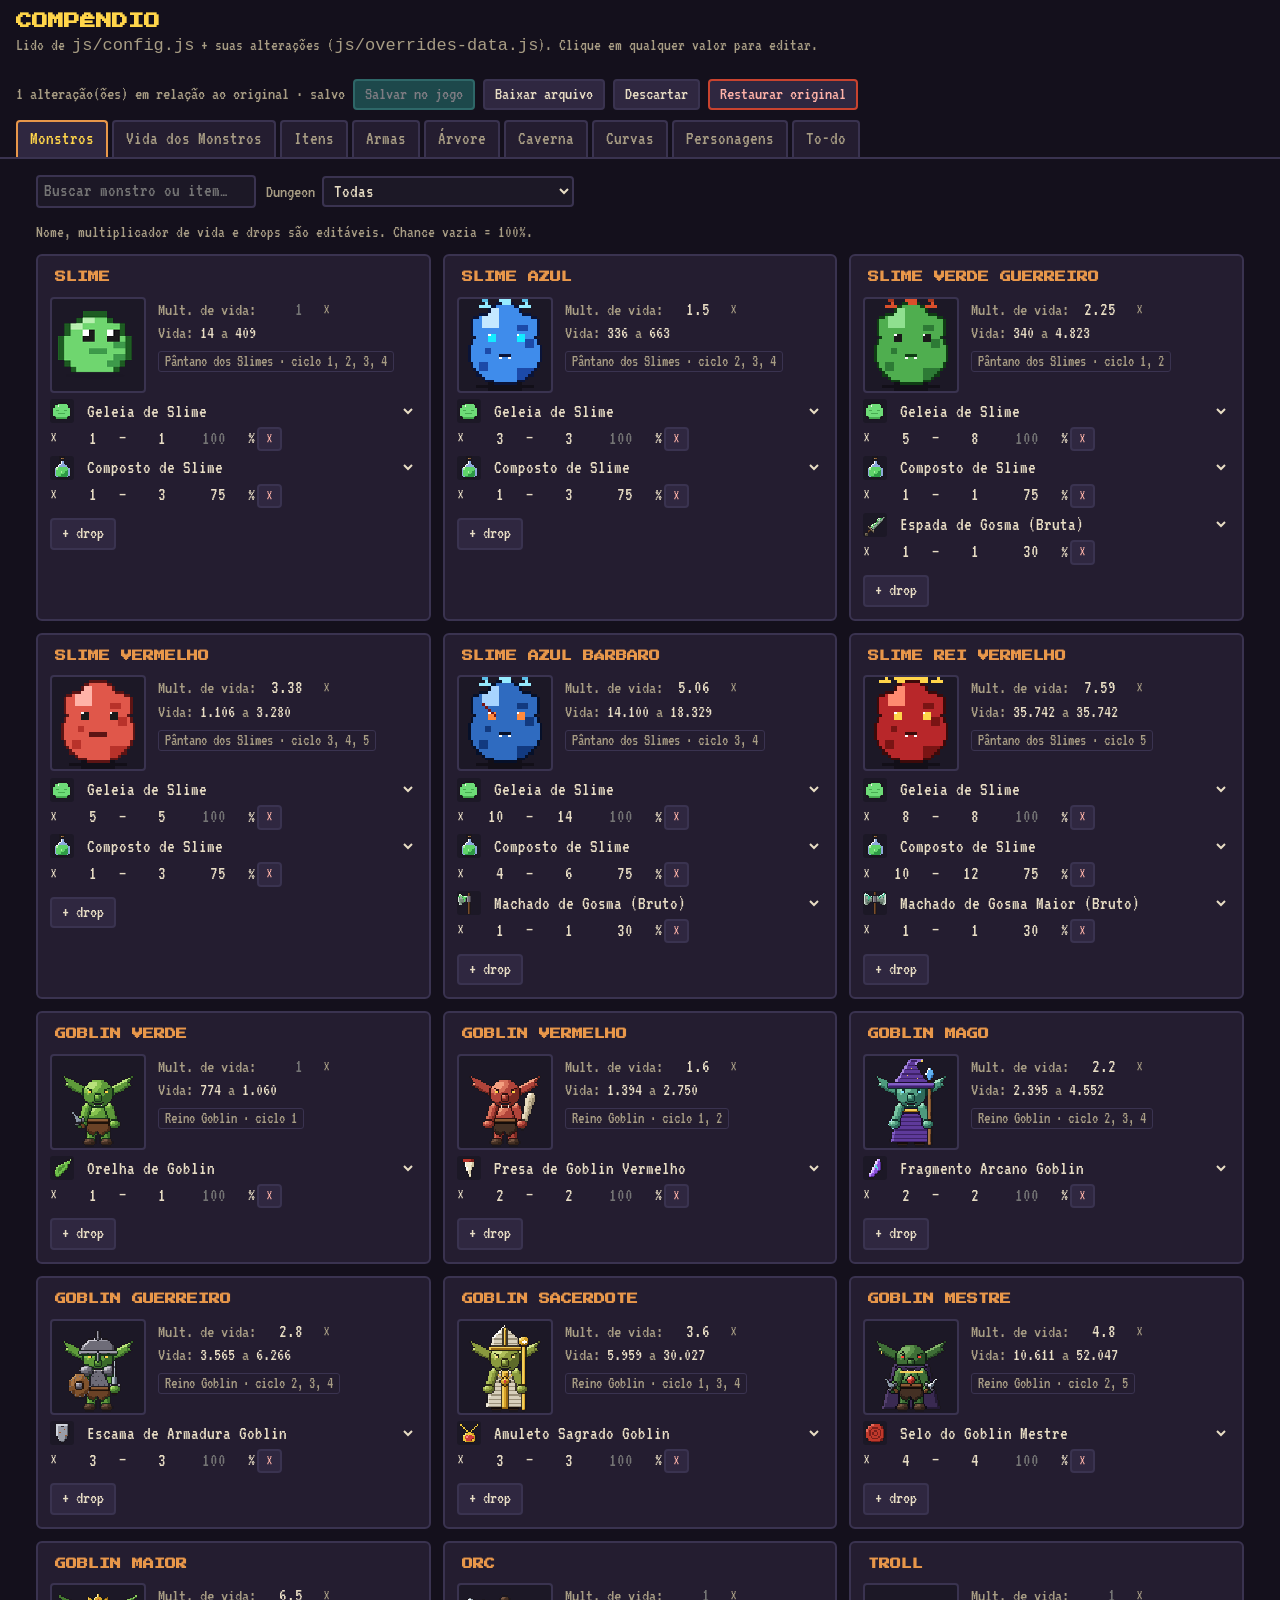
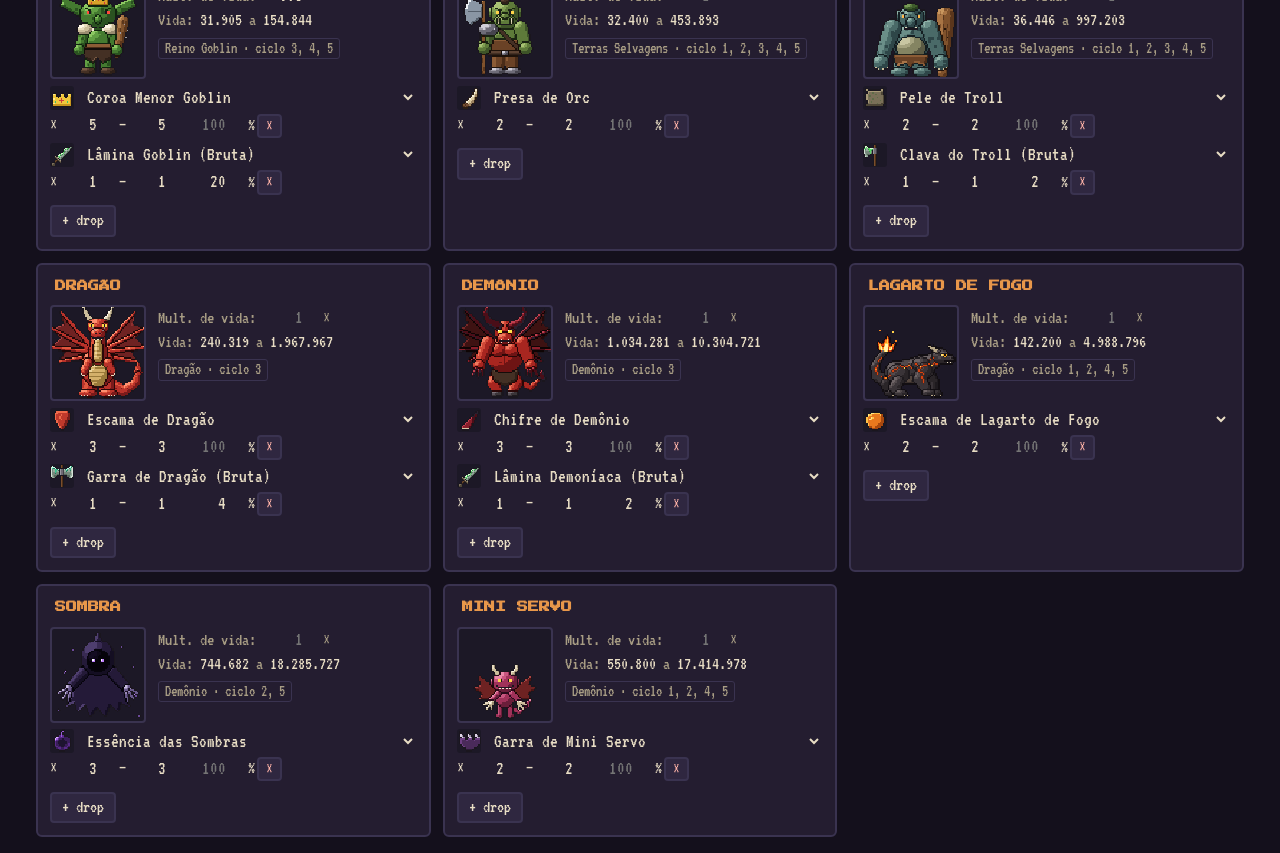
<file: tools/compendio.html>
<!DOCTYPE html>
<html lang="pt-BR">
<head>
<meta charset="UTF-8">
<meta name="viewport" content="width=device-width, initial-scale=1">
<!-- Tudo (assets e js/*) é resolvido a partir da raiz do jogo -->
<base href="../">
<title>Compêndio ClickerSword</title>
<link rel="preconnect" href="https://fonts.googleapis.com">
<link href="https://fonts.googleapis.com/css2?family=Press+Start+2P&family=VT323&display=swap" rel="stylesheet">
<style>
  :root{
    --bg-deep:#14101c; --bg-panel:#241d30; --bg-panel-2:#2f2740;
    --stone:#3a3350; --stone-dark:#1c1826;
    --ember:#e8974a; --blood:#c9432f; --arcane:#4fd1c5;
    --parchment:#e8ddc4; --parchment-dim:#a89d84; --gold-glow:#ffd54a;
  }
  *{box-sizing:border-box;}
  body{margin:0; background:var(--bg-deep); color:var(--parchment); font-family:'VT323', monospace; font-size:20px; line-height:1.2;}
  header{position:sticky; top:0; z-index:5; background:var(--bg-deep); border-bottom:2px solid var(--stone); padding:12px 16px 0;}
  .head-row{display:flex; justify-content:space-between; align-items:flex-start; gap:12px; flex-wrap:wrap;}
  h1{font-family:'Press Start 2P', monospace; font-size:16px; color:var(--gold-glow); margin:0 0 4px;}
  .sub{color:var(--parchment-dim); font-size:17px; margin-bottom:10px;}
  .savebar{display:flex; gap:8px; align-items:center; flex-wrap:wrap; margin-bottom:10px;}
  .savebar .status{font-size:18px; color:var(--parchment-dim);}
  .savebar .status.dirty{color:var(--ember);}
  button{font:inherit; font-size:18px; cursor:pointer; color:var(--parchment); background:var(--bg-panel-2); border:2px solid var(--stone); border-radius:4px; padding:3px 10px;}
  button:hover{border-color:var(--ember);}
  button.primary{background:#2a8d84; border-color:var(--arcane); color:#fff;}
  button.primary:disabled{opacity:.45; cursor:default;}
  button.danger{border-color:var(--blood); color:#ffb3a8;}
  button.x{padding:0 7px; font-size:17px; color:#ffb3a8;}
  nav{display:flex; gap:4px; flex-wrap:wrap;}
  nav button{font-size:19px; color:var(--parchment-dim); background:var(--bg-panel); border-bottom:none; padding:6px 12px; border-radius:4px 4px 0 0;}
  nav button.active{color:var(--gold-glow); background:var(--bg-panel-2); border-color:var(--ember);}
  main{padding:16px; max-width:1240px; margin:0 auto;}
  section{display:none;} section.active{display:block;}
  .toolbar{display:flex; gap:10px; flex-wrap:wrap; align-items:center; margin-bottom:14px;}
  .toolbar label{color:var(--parchment-dim); font-size:18px;}
  input, select{font:inherit; font-size:19px; color:var(--parchment); background:var(--stone-dark); border:2px solid var(--stone); border-radius:4px; padding:3px 6px;}
  input[type=search]{min-width:220px;}
  /* campos editáveis: parecem texto até passar o mouse/focar */
  .ed{background:transparent; border:1px dashed transparent; padding:1px 4px; border-radius:3px; min-width:0;}
  .ed:hover{border-color:var(--stone);}
  .ed:focus{outline:none; border:1px solid var(--arcane); background:var(--stone-dark);}
  .ed.changed{color:var(--gold-glow); border-bottom:1px solid var(--ember);}
  .ed.bad{border:1px solid var(--blood);}
  input.ed[type=number]{width:80px; text-align:right;}
  input.ed.w-name{width:100%;}
  input.ed.w-sm{width:60px;}
  select.ed{padding:1px 2px;}
  select.ed option{background:var(--stone-dark);}
  .grid{display:grid; grid-template-columns:repeat(auto-fill, minmax(280px, 1fr)); gap:12px;}
  .card{background:var(--bg-panel); border:2px solid var(--stone); border-radius:6px; padding:12px;}
  .card.custom{border-color:#2a8d84;}
  .card h3{font-family:'Press Start 2P', monospace; font-size:11px; line-height:1.5; margin:0 0 8px; color:var(--ember); display:flex; align-items:center; gap:4px;}
  .card h3 input.ed{font-family:'Press Start 2P', monospace; font-size:11px; color:var(--ember);}
  .row{display:flex; gap:12px; align-items:flex-start;}
  .sprite{flex:none; width:96px; height:96px; background-repeat:no-repeat; background-size:300% 100%; background-position:0 0; image-rendering:pixelated; background-color:var(--stone-dark); border:2px solid var(--stone); border-radius:4px;}
  .npc-sprite{flex:none; width:64px; height:96px; background-repeat:no-repeat; background-size:300% 300%; background-position:0 0; image-rendering:pixelated; background-color:var(--stone-dark); border:2px solid var(--stone); border-radius:4px;}
  .portrait{flex:none; width:96px; height:136px; object-fit:cover; object-position:top; border:2px solid var(--stone); border-radius:4px; background:var(--stone-dark);}
  .meta{font-size:18px; color:var(--parchment-dim);}
  .meta b{color:var(--parchment); font-weight:normal;}
  .kv{display:grid; grid-template-columns:max-content minmax(0, 1fr); gap:2px 8px; align-items:center; font-size:18px; color:var(--parchment-dim);}
  .kv > span{min-width:0;}
  .kv-icon{display:flex; align-items:center; gap:8px; font-size:18px; color:var(--parchment-dim); margin-bottom:4px;}
  .kv input.ed[type=text]{width:100%;}
  .kv select.ed{width:100%; max-width:100%;}
  .icon{display:inline-block; flex:none; width:24px; height:24px; vertical-align:middle; margin-right:6px; image-rendering:pixelated; background:var(--stone-dark); border-radius:3px;}
  .icon.missing{outline:2px dashed var(--blood); outline-offset:-2px;}
  .tag{display:inline-block; font-size:16px; padding:0 6px; border-radius:3px; border:1px solid var(--stone); color:var(--parchment-dim); margin:2px 4px 2px 0;}
  .tag.boss{color:#fff; background:var(--blood); border-color:var(--blood);}
  .tag.strong{color:var(--bg-deep); background:var(--ember); border-color:var(--ember);}
  .tag.warn{color:var(--blood); border-color:var(--blood);}
  .tag.new{color:var(--arcane); border-color:var(--arcane);}
  ul.drops{list-style:none; margin:6px 0 0; padding:0; font-size:18px;}
  ul.drops li{margin:3px 0; display:flex; align-items:center; gap:2px 6px; flex-wrap:wrap;}
  ul.drops .d-item{display:flex; align-items:center; flex:1 1 150px; min-width:0;}
  ul.drops .d-item select.ed{flex:1; min-width:0;}
  ul.drops .d-qty{display:flex; align-items:center; gap:2px; flex:none; white-space:nowrap;}
  ul.drops .d-qty input.ed{flex:none; width:58px;}
  td input.ed.w-name{min-width:220px;}
  #monGrid{grid-template-columns:repeat(auto-fill, minmax(320px, 1fr));}
  .table-wrap{overflow-x:auto; border:2px solid var(--stone); border-radius:6px;}
  table{border-collapse:collapse; width:100%; font-size:19px;}
  th, td{padding:5px 8px; text-align:left; border-bottom:1px solid var(--stone); white-space:nowrap;}
  th{position:sticky; top:0; background:var(--bg-panel-2); color:var(--gold-glow); cursor:pointer; user-select:none; font-weight:normal;}
  th[data-num], td.num{text-align:right;}
  td.wrap{white-space:normal; min-width:150px;}
  tbody tr:nth-child(even){background:rgba(255,255,255,0.025);}
  tbody tr:hover{background:rgba(79,209,197,0.08);}
  tr.cycle-start td{border-top:2px solid var(--ember);}
  .mini-sprite{display:inline-block; width:28px; height:28px; vertical-align:middle; margin-right:6px; background-repeat:no-repeat; background-size:300% 100%; image-rendering:pixelated;}
  .count{color:var(--parchment-dim); font-size:18px; margin:8px 0;}
  .stats{display:flex; gap:10px; flex-wrap:wrap; margin-bottom:14px;}
  .stat{background:var(--bg-panel); border:2px solid var(--stone); border-radius:6px; padding:8px 12px; min-width:150px;}
  .stat .v{font-size:26px; color:var(--gold-glow);}
  .stat .v input.ed{font-size:26px; color:var(--gold-glow); width:110px; text-align:left;}
  .stat .l{font-size:16px; color:var(--parchment-dim);}
  .quote{font-style:italic; color:var(--parchment-dim); font-size:18px; margin:2px 0;}
  ul.lines-edit{list-style:none; margin:6px 0 0; padding:0;}
  ul.lines-edit .line-row{display:flex; align-items:center; gap:4px; margin:2px 0;}
  ul.lines-edit input.ed{flex:1; min-width:0; font-style:italic; font-size:17px;}
  h2{font-family:'Press Start 2P', monospace; font-size:12px; color:var(--arcane); margin:22px 0 10px;}
  .create{display:flex; gap:8px; flex-wrap:wrap; align-items:center; background:var(--bg-panel); border:2px dashed var(--stone); border-radius:6px; padding:8px 10px; margin-bottom:12px;}
  .create b{color:var(--arcane); font-weight:normal;}
  .hint{font-size:17px; color:var(--parchment-dim); margin:0 0 12px;}
  /* aba Curvas (tools/compendio-curves.js) */
  .curve-section{background:var(--bg-panel); border:2px solid var(--stone); border-radius:6px; padding:12px 14px; margin-bottom:16px;}
  .curve-section h2{margin:0 0 8px;}
  .curve-chart{position:relative;}
  .curve-chart svg{width:100%; height:auto; display:block; font-family:'VT323', monospace;}
  .c-grid{stroke:#3a3350; stroke-width:1;}
  .c-divider{stroke:#4a4264; stroke-width:1; stroke-dasharray:3 4;}
  .c-group{stroke:#6a6484; stroke-width:1;}
  .c-ref{stroke:#a89d84; stroke-width:1; stroke-dasharray:6 4;}
  .c-cross{stroke:#e8ddc4; stroke-width:1; opacity:0.5;}
  .c-tick{fill:#a89d84; font-size:15px;}
  .c-group-label{fill:#e8ddc4;}
  .c-axis-title{fill:#a89d84; font-size:14px;}
  .c-direct{fill:#e8ddc4; font-size:16px;}
  .curve-legend{display:flex; flex-wrap:wrap; gap:4px 16px; margin:4px 0 2px; font-size:17px; color:var(--parchment);}
  .curve-leg-item{display:inline-flex; align-items:center; gap:6px;}
  .curve-swatch{display:inline-block; width:14px; height:4px; border-radius:2px; flex:none;}
  .curve-tip{position:absolute; display:none; pointer-events:none; background:#120e1a; border:2px solid #4a4264; padding:4px 8px; font-size:17px; color:var(--parchment); min-width:180px; box-shadow:0 4px 10px rgba(0,0,0,.5); z-index:3;}
  .curve-tip-title{color:var(--gold-glow); margin-bottom:2px;}
  .curve-tip-row{display:flex; align-items:center; gap:6px;}
  .curve-table{margin:6px 0; font-size:16px;}
  .curve-table summary{cursor:pointer; color:var(--arcane);}
  .curve-table table{margin-top:4px; font-size:16px;}
  .curve-table td, .curve-table th{padding:2px 8px;}
  .curve-analysis{margin-top:8px; padding:8px 10px; background:var(--stone-dark); border-left:4px solid var(--ember); border-radius:3px;}
  .curve-analysis-title{font-family:'Press Start 2P', monospace; font-size:11px; color:var(--ember); margin-bottom:4px;}
  .curve-analysis ul{margin:0; padding-left:20px; font-size:18px; line-height:1.3;}
  .curve-analysis li{margin:3px 0;}
  .curve-analysis li b{color:var(--parchment); font-weight:normal; text-decoration:underline;}
  .curve-analysis li.lvl-bad::marker{content:'✖ '; color:#e66767;}
  .curve-analysis li.lvl-warn::marker{content:'▲ '; color:#c98500;}
  .curve-analysis li.lvl-ok::marker{content:'✔ '; color:#199e70;}
  .hint b{color:var(--parchment); font-weight:normal;}
  /* aba To-do (tools/compendio-todo.js) */
  .todo-new-desc{flex:1; min-width:220px;}
  .todo-summary{display:flex; flex-wrap:wrap; gap:6px 14px; margin:0 0 10px; font-size:18px;}
  .todo-summary button{font-family:inherit; font-size:17px; background:var(--bg-panel); color:var(--parchment); border:2px solid var(--stone); border-radius:4px; padding:2px 10px; cursor:pointer;}
  .todo-summary button.on{border-color:var(--arcane);}
  .todo-item{display:grid; grid-template-columns:minmax(0, 1fr) auto; gap:6px 12px; background:var(--bg-panel); border:2px solid var(--stone); border-left-width:6px; border-radius:6px; padding:8px 10px; margin-bottom:8px;}
  .todo-item input.todo-title{width:100%; font-family:'Press Start 2P', monospace; font-size:11px; color:var(--gold-glow); background:transparent; border:1px solid transparent; padding:4px;}
  .todo-item textarea{grid-column:1 / -1; width:100%; min-height:44px; resize:vertical; font-family:inherit; font-size:18px; color:var(--parchment); background:var(--stone-dark); border:1px solid var(--stone); border-radius:3px; padding:4px 6px;}
  .todo-item input.todo-title:hover, .todo-item input.todo-title:focus{border-color:var(--stone);}
  .todo-actions{display:flex; gap:6px; align-items:center;}
  .todo-item.st-done{border-left-color:#199e70;} .todo-item.st-done input.todo-title{color:var(--parchment-dim); text-decoration:line-through;}
  .todo-item.st-todo{border-left-color:#3987e5;}
  .todo-item.st-think{border-left-color:#c98500;}
  .todo-item.st-nonsense{border-left-color:#6a6484; opacity:.7;}
  .todo-meta{grid-column:1 / -1; font-size:15px; color:var(--parchment-dim);}
  @media (max-width:600px){ .todo-item{grid-template-columns:1fr;} }
  .tree-card{margin-bottom:10px;}
  .tree-cols{display:grid; grid-template-columns:minmax(0, 300px) minmax(0, 1fr); gap:16px;}
  @media (max-width:700px){ .tree-cols{grid-template-columns:1fr;} .tree-card{margin-left:0 !important;} }
  #toast{position:fixed; right:16px; bottom:16px; max-width:420px; background:var(--bg-panel-2); border:2px solid var(--arcane); border-radius:6px; padding:10px 14px; display:none; z-index:10;}
  #toast.err{border-color:var(--blood);}
  @media (max-width:600px){ input[type=search]{min-width:0; width:100%;} }
</style>
</head>
<body>
<header>
  <div class="head-row">
    <div>
      <h1>COMPÊNDIO</h1>
      <div class="sub">Lido de <code>js/config.js</code> + suas alterações (<code>js/overrides-data.js</code>). Clique em qualquer valor para editar.</div>
    </div>
    <div class="savebar">
      <span class="status" id="saveStatus"></span>
      <button class="primary" id="saveBtn">Salvar no jogo</button>
      <button id="downloadBtn" title="Baixa js/overrides-data.js pra colocar na pasta js/ manualmente">Baixar arquivo</button>
      <button id="discardBtn" title="Recarrega a última versão salva">Descartar</button>
      <button class="danger" id="resetBtn" title="Apaga todas as alterações e volta ao config.js original">Restaurar original</button>
    </div>
  </div>
  <nav id="tabs">
    <button data-tab="monstros" class="active">Monstros</button>
    <button data-tab="vida">Vida dos Monstros</button>
    <button data-tab="itens">Itens</button>
    <button data-tab="armas">Armas</button>
    <button data-tab="arvore">Árvore</button>
    <button data-tab="caverna">Caverna</button>
    <button data-tab="curvas">Curvas</button>
    <button data-tab="personagens">Personagens</button>
    <button data-tab="todo">To-do</button>
  </nav>
</header>
<main>
  <section id="monstros" class="active">
    <div class="toolbar">
      <input type="search" id="monSearch" placeholder="Buscar monstro ou item…">
      <label>Dungeon <select id="monDungeon"></select></label>
    </div>
    <p class="hint">Nome, multiplicador de vida e drops são editáveis. Chance vazia = 100%.</p>
    <div class="grid" id="monGrid"></div>
  </section>

  <section id="vida">
    <p class="hint">Vida = vida base × <b>escala do andar</b> × crescimento por ciclo<sup>ciclo−1</sup> × crescimento por abate<sup>abate</sup> × multiplicador do monstro (aba Monstros) × chefe. Os valores gerais valem para todos os monstros.</p>
    <div class="stats" id="hpStats"></div>
    <h2>Escala de vida por andar</h2>
    <p class="hint">Calibrada com <code>node tools/balance_sim.js --calibrar</code>. Veja o efeito na aba Curvas (gráficos 1 e 2).</p>
    <div class="stats" id="hpScaleStats"></div>
    <div class="toolbar">
      <label>Dungeon <select id="hpDungeon"></select></label>
      <label>Ciclo <select id="hpCycle"></select></label>
      <input type="search" id="hpSearch" placeholder="Filtrar por monstro…">
      <label><input type="checkbox" id="hpBossOnly"> Só chefes</label>
    </div>
    <div class="count" id="hpCount"></div>
    <div class="table-wrap"><table id="hpTable">
      <thead><tr>
        <th data-k="dungeonName">Dungeon</th>
        <th data-k="cycle" data-num>Ciclo</th>
        <th data-k="kill" data-num>Abate</th>
        <th data-k="pos" data-num>Posição</th>
        <th data-k="name">Monstro</th>
        <th data-k="kind">Tipo</th>
        <th data-k="hp" data-num>Vida</th>
        <th data-k="limit" data-num>Tempo</th>
        <th data-k="dpsNeed" data-num title="Dano por segundo mínimo pra vencer dentro do tempo do monstro">DPS mín.</th>
      </tr></thead>
      <tbody></tbody>
    </table></div>
  </section>

  <section id="itens">
    <div class="create">
      <b>Novo item:</b>
      <input id="newItemName" placeholder="Nome">
      <input id="newItemKey" placeholder="chave (opcional)" style="width:170px">
      <select id="newItemType"></select>
      <button id="newItemBtn">Criar</button>
    </div>
    <div class="toolbar">
      <input type="search" id="itemSearch" placeholder="Buscar item…">
      <label>Tipo <select id="itemType"></select></label>
      <label><input type="checkbox" id="itemMissing"> Só sem ícone</label>
    </div>
    <div class="count" id="itemCount"></div>
    <div class="table-wrap"><table id="itemTable">
      <thead><tr>
        <th data-k="name">Item</th>
        <th data-k="icon">Ícone</th>
        <th data-k="typeLabel">Tipo</th>
        <th data-k="sellPrice" data-num>Venda</th>
        <th data-k="origin">Origem</th>
        <th data-k="droppedBy">Dropado por</th>
        <th data-k="usedIn">Usado em</th>
        <th></th>
      </tr></thead>
      <tbody></tbody>
    </table></div>
  </section>

  <section id="armas">
    <div class="create">
      <b>Nova arma:</b>
      <input id="newWeaponName" placeholder="Nome">
      <input id="newWeaponKey" placeholder="chave (opcional)" style="width:170px">
      <select id="newWeaponKind">
        <option value="forgedWeapons">Forjada (receita no Ferreiro)</option>
        <option value="weapons">Básica (compra no Ferreiro)</option>
      </select>
      <button id="newWeaponBtn">Criar</button>
    </div>
    <p class="hint">Bônus vazio = arma não tem esse bônus. <b>Forje antes</b> trava a ordem: a arma só pode ser forjada depois da escolhida (o Ferreiro mostra "Forje antes: X"); ciclos (A pede B e B pede A) são recusados. Para uma arma forjada vir de um drop, crie antes um item do tipo "Arma bruta", coloque-o nos drops de um monstro e na receita.</p>
    <h2>Armas básicas</h2>
    <div class="grid" id="weaponGrid"></div>
    <h2>Armas forjadas</h2>
    <div class="grid" id="forgedGrid"></div>
  </section>

  <section id="curvas">
    <p class="hint">Curvas de progressão calculadas com os valores atuais (inclusive os editados aqui) pelo mesmo simulador de <code>tools/balance_sim.js</code>. As análises embaixo de cada gráfico se ajustam sozinhas quando você muda um número. Clique/s do jogador simulado: <select id="curvesCps"><option>3</option><option selected>4</option><option>5</option><option>8</option></select> (4 = jogador típico, referência do orçamento de tempo por andar)</p>
    <div id="curvesBody"></div>
  </section>

  <section id="arvore">
    <p class="hint">Árvore de habilidades da Academia de Combate, na ordem dos ramos. Cada efeito é somado <b>por nível comprado</b>; "teto" limita o total do atributo.
      Os atributos são recalculados a partir dos níveis comprados toda vez que o jogo carrega, então mudar um efeito vale também para saves antigos.</p>
    <div class="toolbar">
      <input type="search" id="treeSearch" placeholder="Buscar habilidade…">
    </div>
    <div id="treeList"></div>
  </section>

  <section id="caverna">
    <p class="hint">Cada minerador soma minério/seg; o minério sai com raridade sorteada e é vendido na Loja. Mineradores com <b>Libera com</b> só podem ser comprados depois de desbloquear aquele andar. O tempo pra se pagar de cada compra está na aba Curvas (gráfico 4).</p>
    <div class="stats" id="cavernStats"></div>
    <h2>Mineradores</h2>
    <div class="grid" id="prospectorGrid"></div>
    <h2>Melhorias da Caverna</h2>
    <p class="hint">Picareta Reforçada: cada nível soma o % na velocidade total de mineração. Faro de Minérios: cada nível soma o % no peso de toda raridade acima de comum.</p>
    <div class="grid" id="cavernUpgradeGrid"></div>
  </section>

  <section id="todo">
    <p class="hint">Lista de tarefas do projeto. Salva sozinha em <code>tools/todo-data.json</code> (pelo <code>tools/dev_server.py</code>); sem o servidor, fica guardada só neste navegador.</p>
    <div class="create">
      <b>Nova tarefa:</b>
      <input id="todoNewTitle" placeholder="Título" maxlength="120">
      <input id="todoNewDesc" placeholder="O que deve ser feito" maxlength="2000" class="todo-new-desc">
      <select id="todoNewStatus"></select>
      <button id="todoAddBtn">Incluir</button>
    </div>
    <div class="toolbar">
      <input type="search" id="todoSearch" placeholder="Buscar tarefa…">
      <label>Situação <select id="todoFilter"></select></label>
      <span class="count" id="todoSaveStatus"></span>
    </div>
    <div class="todo-summary" id="todoSummary"></div>
    <div id="todoList"></div>
  </section>

  <section id="personagens">
    <h2>Personagens da história</h2>
    <p class="hint">Falas soltas: uma é sorteada cada vez que aparece. Clique numa fala pra editar, <b>×</b> remove, <b>+ fala</b> adiciona (cada personagem precisa de ao menos uma). As conversas da história ficam em <code>js/dialogues-data.js</code>.</p>
    <div class="grid" id="npcGrid"></div>
    <h2>Andando pela cidade</h2>
    <p class="hint">Todos que aparecem no mapa da Cidade (<code>CITY_MAP.npcs</code> em <code>js/config.js</code>). Clicar num morador mostra uma das falas dele num balão.</p>
    <div class="grid" id="cityNpcGrid"></div>
    <h2>Tropas (Guilda)</h2>
    <div class="grid" id="troopGrid"></div>
  </section>
</main>
<div id="toast"></div>

<script src="js/config.js"></script>
<script>
// Cópia do config.js ORIGINAL, antes de aplicar js/overrides-data.js — é a
// base pra calcular o que mudou na hora de salvar (ConfigOverrides.diff).
const BASE = JSON.parse(JSON.stringify({
  config: Object.fromEntries(Object.entries(CONFIG).filter(([, v]) => typeof v === 'number')),
  monsters: MONSTER_TYPES, items: ITEM_DEFS, weapons: WEAPON_DEFS, forgedWeapons: FORGED_WEAPON_DEFS, troops: TROOP_DEFS, upgrades: UPGRADE_DEFS,
  prospectors: PROSPECTOR_DEFS, cavernUpgrades: CAVERN_UPGRADE_DEFS,
  maps: DUNGEON_ORDER.map(k => ({ key: k, hpScale: MAPS[k].hpScale })),
  npcLines: Object.fromEntries(CITY_MAP.npcs.map(n => [n.key, n.lines || []]))
}));
</script>
<script src="js/overrides-data.js"></script>
<script src="js/overrides.js"></script>
<script src="tools/balance-core.js"></script>
<script src="tools/compendio-curves.js"></script>
<script src="tools/compendio-todo.js"></script>
<script>
const esc = s => String(s == null ? '' : s).replace(/[&<>"']/g, c => ({'&':'&amp;','<':'&lt;','>':'&gt;','"':'&quot;',"'":'&#39;'}[c]));
const fmt = n => n.toLocaleString('pt-BR');
const round = (n, d = 4) => Math.round(n * 10 ** d) / 10 ** d;
// MAPS é um objeto no config.js: aqui vira lista (mesmos objetos, com key) pra
// editar/comparar igual às outras coleções — ConfigOverrides trata o objeto no jogo
DUNGEON_ORDER.forEach(k => { MAPS[k].key = k; });
const LISTS = { monsters: MONSTER_TYPES, items: ITEM_DEFS, weapons: WEAPON_DEFS, forgedWeapons: FORGED_WEAPON_DEFS, troops: TROOP_DEFS, upgrades: UPGRADE_DEFS,
  prospectors: PROSPECTOR_DEFS, cavernUpgrades: CAVERN_UPGRADE_DEFS, maps: DUNGEON_ORDER.map(k => MAPS[k]) };
const current = () => ({ config: CONFIG, ...LISTS, npcLines: Object.fromEntries(CITY_MAP.npcs.map(n => [n.key, n.lines || []])) });
const itemDef = key => ITEM_DEFS.find(d => d.key === key);
const monDef = key => MONSTER_TYPES.find(m => m.key === key);
const baseEntry = (coll, key) => coll === 'config' ? BASE.config : (BASE[coll] || []).find(e => e.key === key);
const TYPE_LABELS = { material:'Material', brokenWeapon:'Arma bruta', mineral:'Minério' };
let savedJson = JSON.stringify(ConfigOverrides.diff(BASE, current()));

// ---------------------------------------------------------------------
// Campos editáveis. data-bind = "coleção|chave|caminho|tipo":
//   tipos: str, num, int, pct (guardado 0-1, mostrado 0-100), sec (guardado
//   ms, mostrado s); sufixo "?" = campo opcional (vazio remove o campo).
// ---------------------------------------------------------------------
function getPath(obj, path){
  return path.split('.').reduce((o, p) => o == null ? undefined : o[p], obj);
}
function entryOf(coll, key){
  return coll === 'config' ? CONFIG : LISTS[coll].find(e => e.key === key);
}
function display(v, kind){
  if(v === undefined || v === null) return '';
  const k = kind.replace('?', '');
  if(k === 'pct') return round(v * 100, 3);
  if(k === 'sec') return round(v / 1000, 3);
  return v;
}
function isChanged(coll, key, path){
  const b = baseEntry(coll, key);
  if(!b) return false; // entrada nova: tudo é "novo", sem destaque campo a campo
  return JSON.stringify(getPath(b, path)) !== JSON.stringify(getPath(entryOf(coll, key), path));
}
function field(coll, key, path, kind, opts = {}){
  const bind = `${coll}|${key}|${path}|${kind}`;
  const v = display(getPath(entryOf(coll, key), path), kind);
  const changed = isChanged(coll, key, path);
  const cls = ['ed', opts.cls || '', changed ? 'changed' : ''].join(' ');
  const base = baseEntry(coll, key);
  const title = base && changed ? ` title="Original: ${esc(display(getPath(base, path), kind))}"` : '';
  if(opts.options){
    return `<select class="${cls}" data-bind="${esc(bind)}"${title}>${opts.options.map(([ov, ol]) =>
      `<option value="${esc(ov)}"${String(ov) === String(v) ? ' selected' : ''}>${esc(ol)}</option>`).join('')}</select>`;
  }
  const type = kind.startsWith('str') ? 'text' : 'number';
  const step = opts.step || (kind.startsWith('int') ? '1' : 'any');
  return `<input class="${cls}" data-bind="${esc(bind)}" type="${type}" ${type === 'number' ? `step="${step}" min="0"` : ''} value="${esc(v)}" placeholder="${esc(opts.placeholder || '')}"${opts.list ? ` list="${opts.list}"` : ''}${title}>`;
}

function setValue(bind, raw){
  const [coll, key, path, kindRaw] = bind.split('|');
  const optional = kindRaw.endsWith('?');
  const kind = kindRaw.replace('?', '');
  const obj = entryOf(coll, key);
  if(!obj) return false;
  const parts = path.split('.');
  const parent = parts.slice(0, -1).reduce((o, p) => o[p], obj);
  const last = parts[parts.length - 1];
  const old = parent[last];
  let v;
  if(kind === 'str'){
    v = String(raw).trim();
    if(!v){
      if(!optional) return false;
      delete parent[last];
      afterSet(coll, obj, path, old);
      return true;
    }
    if(path === 'requiresWeapon' && forgeChainLoops(obj.key, v)) return false;
    if(path === 'icon' && !ConfigOverrides.ICON_RE.test(v)) return false;
  } else {
    const s = String(raw).trim().replace(',', '.');
    if(s === ''){
      if(!optional) return false;
      delete parent[last];
      afterSet(coll, obj, path, old);
      return true;
    }
    v = Number(s);
    if(!isFinite(v) || v < 0) return false;
    if(kind === 'pct') v = round(v / 100, 6);
    if(kind === 'sec') v = Math.round(v * 1000);
    if(kind === 'int') v = Math.round(v);
  }
  parent[last] = v;
  afterSet(coll, obj, path, old);
  return true;
}
// A pede B, B pede A = nenhuma das duas pode ser forjada: recusa
function forgeChainLoops(key, req){
  const seen = new Set([key]);
  for(let k = req; k; ){
    if(seen.has(k)) return true;
    seen.add(k);
    const w = FORGED_WEAPON_DEFS.find(x => x.key === k);
    k = w && w.requiresWeapon;
  }
  return false;
}
// efeitos colaterais que mantêm os dados coerentes com o que o jogo espera
function afterSet(coll, obj, path, old){
  if(coll === 'troops' && path === 'dps' && obj.desc === `+${old} DPS`) obj.desc = `+${obj.dps} DPS`;
  if(coll === 'prospectors' && path === 'orePerSec' && obj.desc === `+${old} minério/seg`) obj.desc = `+${obj.orePerSec} minério/seg`;
  if(coll === 'cavernUpgrades' && path === 'pct'){
    const o = `+${round(old * 100, 3)}%`;
    if(obj.desc.startsWith(o + ' ')) obj.desc = `+${round(obj.pct * 100, 3)}%` + obj.desc.slice(o.length);
  }
  if(coll === 'cavernUpgrades' && path === 'maxLevel' && obj.maxLevel < 1) obj.maxLevel = 1;
  if(coll === 'items' && path === 'type') normalizeItemType(obj);
  const m = path.match(/^drops\.(\d+)\.(qtyMin|qtyMax)$/);
  if(m && coll === 'monsters'){
    const d = obj.drops[+m[1]];
    if(d.qtyMax < d.qtyMin){ if(m[2] === 'qtyMin') d.qtyMax = d.qtyMin; else d.qtyMin = d.qtyMax; }
  }
  if(coll === 'monsters' && /^drops\.\d+\.chance$/.test(path)){
    const d = getPath(obj, path.replace(/\.chance$/, ''));
    if(d.chance > 1) d.chance = 1;
  }
  if(coll === 'upgrades'){
    if(path === 'maxLevel' && obj.maxLevel < 1) obj.maxLevel = 1;
    // trocou o atributo do efeito pra um de outro formato (ex.: dano fixo -> %):
    // o número antigo não faz sentido no novo formato, recomeça num valor pequeno
    const s = path.match(/^effects\.(\d+)\.stat$/);
    if(s){
      const e = obj.effects[+s[1]];
      if(UPGRADE_STATS[old] && UPGRADE_STATS[old].format !== UPGRADE_STATS[e.stat].format){
        e.add = STAT_DEFAULT_ADD[UPGRADE_STATS[e.stat].format];
        delete e.cap;
      }
    }
  }
}
// material precisa de dungeon (Guilda sorteia por ela); minério precisa de raridade/peso (Caverna)
function normalizeItemType(it){
  if(it.type === 'material'){ it.dungeon = it.dungeon || DUNGEON_ORDER[0]; it.weight = it.weight || 10; delete it.rarity; }
  else if(it.type === 'mineral'){ it.rarity = it.rarity || 'comum'; it.weight = it.weight || 1; delete it.dungeon; }
  else { delete it.dungeon; delete it.weight; delete it.rarity; }
  refreshMinerals();
}
function refreshMinerals(){ MINERAL_DEFS.splice(0, MINERAL_DEFS.length, ...ITEM_DEFS.filter(d => d.type === 'mineral')); }

// Re-render adiado: o `change` dispara ANTES do foco ir pro próximo campo —
// espera o foco mudar, redesenha e devolve o foco pro mesmo campo.
let renderQueued = false;
function queueRender(){
  if(renderQueued) return;
  renderQueued = true;
  setTimeout(() => {
    renderQueued = false;
    const active = document.activeElement && document.activeElement.dataset ? document.activeElement.dataset.bind : null;
    renderAll();
    if(active){
      const el = [...document.querySelectorAll('[data-bind]')].find(e => e.dataset.bind === active);
      if(el) el.focus();
    }
  }, 0);
}
document.addEventListener('change', e => {
  const el = e.target.closest('[data-bind]');
  if(!el) return;
  // descrição de habilidade que ainda está no texto gerado acompanha a mudança do efeito
  const [coll, key] = el.dataset.bind.split('|');
  const upg = coll === 'upgrades' ? UPGRADE_DEFS.find(u => u.key === key) : null;
  const autoDesc = upg && upg.effects.length && upg.desc === describeEffects(upg.effects);
  if(setValue(el.dataset.bind, el.value)){
    if(autoDesc && upg.effects.length) upg.desc = describeEffects(upg.effects);
    queueRender();
  } else if(el.dataset.bind.includes('|requiresWeapon|')){
    toast('Essa ordem cria um ciclo (uma arma pedindo a outra de volta) e nenhuma poderia ser forjada.', true);
    queueRender(); // volta o select pro valor que ficou
  } else { el.classList.add('bad'); toast('Valor inválido — use um número ≥ 0 (ou texto não vazio; ícone só com letras, números, - e _).', true); }
});
document.addEventListener('keydown', e => {
  if(e.key === 'Enter' && e.target.matches('input.ed')) e.target.blur();
});

// Botões de ação: data-action="nome|arg1|arg2"
document.addEventListener('click', e => {
  const btn = e.target.closest('[data-action]');
  if(!btn) return;
  const [action, a, b] = btn.dataset.action.split('|');
  if(action === 'add-drop'){
    const m = monDef(a);
    m.drops = m.drops || [];
    m.drops.push({ item: ITEM_DEFS[0].key, qtyMin: 1, qtyMax: 1 });
  } else if(action === 'del-drop'){
    monDef(a).drops.splice(+b, 1);
  } else if(action === 'add-mat'){
    FORGED_WEAPON_DEFS.find(x => x.key === a).recipe.materials.push({ itemKey: ITEM_DEFS[0].key, qty: 1 });
  } else if(action === 'del-mat'){
    FORGED_WEAPON_DEFS.find(x => x.key === a).recipe.materials.splice(+b, 1);
  } else if(action === 'del-custom'){
    deleteCustom(a, b);
  } else if(action === 'add-effect' || action === 'del-effect'){
    const u = UPGRADE_DEFS.find(x => x.key === a);
    const autoDesc = u.effects.length && u.desc === describeEffects(u.effects);
    if(action === 'add-effect') u.effects.push({ stat: 'clickDamageFlat', add: 1 });
    else u.effects.splice(+b, 1);
    if(autoDesc && u.effects.length) u.desc = describeEffects(u.effects);
  } else if(action === 'gen-desc'){
    const u = UPGRADE_DEFS.find(x => x.key === a);
    if(u.effects.length) u.desc = describeEffects(u.effects);
  } else return;
  queueRender();
});

function deleteCustom(coll, key){
  const list = LISTS[coll];
  const e = list.find(x => x.key === key);
  if(!e || !e.custom) return;
  if(coll === 'items'){
    const refs = [
      ...MONSTER_TYPES.filter(m => (m.drops || []).some(d => d.item === key)).map(m => m.name),
      ...FORGED_WEAPON_DEFS.filter(w => w.recipe.materials.some(m => m.itemKey === key)).map(w => w.name)
    ];
    if(!confirm(`Excluir "${e.name}"?` + (refs.length ? `\nTambém será removido de: ${refs.join(', ')}` : ''))) return;
    for(const m of MONSTER_TYPES) if(m.drops) m.drops = m.drops.filter(d => d.item !== key);
    for(const w of FORGED_WEAPON_DEFS) w.recipe.materials = w.recipe.materials.filter(m => m.itemKey !== key);
  } else if(!confirm(`Excluir "${e.name}"?`)) return;
  list.splice(list.indexOf(e), 1);
  // quem pedia a arma excluída na ordem da forja fica sem pré-requisito
  if(coll === 'forgedWeapons') for(const w of FORGED_WEAPON_DEFS) if(w.requiresWeapon === key) delete w.requiresWeapon;
  refreshMinerals();
}

// chave a partir do nome: "Espada de Fogo" -> espadaDeFogo
function slugKey(name){
  const words = name.normalize('NFD').replace(/[̀-ͯ]/g, '').replace(/[^a-zA-Z0-9 ]/g, ' ').trim().split(/\s+/).filter(Boolean);
  let k = words.map((w, i) => i ? w[0].toUpperCase() + w.slice(1).toLowerCase() : w.toLowerCase()).join('');
  if(!/^[a-zA-Z]/.test(k)) k = 'x' + k;
  return k.slice(0, 40);
}
function newKey(nameEl, keyEl){
  const name = nameEl.value.trim();
  if(!name){ toast('Dê um nome primeiro.', true); return null; }
  const key = keyEl.value.trim() || slugKey(name);
  if(!ConfigOverrides.KEY_RE.test(key)){ toast('Chave inválida: use letras/números, começando com letra.', true); return null; }
  if(ConfigOverrides.keyTaken({ ITEM_DEFS, WEAPON_DEFS, FORGED_WEAPON_DEFS }, key)){ toast(`A chave "${key}" já existe.`, true); return null; }
  return { name, key };
}

// ---------------------------------------------------------------------
// Ícones: item novo começa sem arquivo — mostra quadrado vermelho até existir
// assets/icons/<icone>.png. Sugestões = listagem da pasta (o dev_server.py
// lista diretórios) + ícones já usados.
// ---------------------------------------------------------------------
const missingIcons = new Set();
function iconHtml(icon){
  return `<img class="icon" data-icon="${esc(icon)}" src="assets/icons/${esc(icon)}.png" alt="" onerror="iconMissing(this)">`;
}
function iconMissing(img){
  const ph = document.createElement('span');
  ph.className = 'icon missing';
  ph.title = 'Ícone não existe: assets/icons/' + img.dataset.icon + '.png';
  img.replaceWith(ph);
  if(!missingIcons.has(img.dataset.icon)){ missingIcons.add(img.dataset.icon); scheduleItemCount(); }
}
const iconList = document.createElement('datalist');
iconList.id = 'iconList';
document.body.appendChild(iconList);
let dirIcons = [];
function refreshIconList(){
  const names = new Set([...ITEM_DEFS, ...WEAPON_DEFS, ...FORGED_WEAPON_DEFS].map(d => d.icon).concat(dirIcons));
  iconList.innerHTML = [...names].sort().map(n => `<option value="${esc(n)}">`).join('');
}
fetch('assets/icons/').then(r => r.ok ? r.text() : '').then(html => {
  dirIcons = [...html.matchAll(/href="([^"/]+)\.png"/g)].map(m => decodeURIComponent(m[1])).filter(n => ConfigOverrides.ICON_RE.test(n));
  refreshIconList();
}).catch(() => {});

// ---------------------------------------------------------------------
// Vida: usa a MESMA função do jogo (monsterHp, js/config.js).
// ---------------------------------------------------------------------
const groupSize = slot => (!slot || !slot.pairChoices) ? 1 : Math.max(...slot.pairChoices.map(o => o.length));
const kpcOf = schedule => schedule.reduce((s, slot) => s + groupSize(slot), 0);
function buildHpRows(){
  const rows = [];
  for(const dKey of DUNGEON_ORDER){
    const map = MAPS[dKey];
    const cyclesMap = map.cycles || { 1: map.order };
    const totalCycles = Object.keys(cyclesMap).length;
    const kpc = kpcOf(cyclesMap[1]);
    for(let cycle = 1; cycle <= CONFIG.maxCycleNum; cycle++){
      const schedule = cyclesMap[((cycle - 1) % totalCycles) + 1];
      let consumed = 0;
      schedule.forEach((slot, slotIdx) => {
        const size = groupSize(slot);
        const isLastSlot = slotIdx === schedule.length - 1;
        const options = slot.pairChoices ? slot.pairChoices : [[slot]];
        options.forEach((opt, optIdx) => {
          opt.forEach((mKey, sub) => {
            const killIdx = (cycle - 1) * kpc + consumed + sub;
            const isBoss = slot.pairChoices ? (isLastSlot && sub === size - 1) : isLastSlot;
            const extra = (slot.pairChoices && slot.strong) ? 1.5 : 1;
            const type = monDef(mKey);
            const hp = monsterHp(dKey, cycle, killIdx % kpc, isBoss, (type.hpMult || 1) * extra);
            const limit = (isBoss ? CONFIG.bossTimeLimitMs : CONFIG.monsterTimeLimitMs) / 1000;
            let kind = 'Normal';
            if(slot.pairChoices) kind = (size === 2 ? 'Dupla' : size === 3 ? 'Tripla' : 'Grupo') + ` ${sub+1}/${size}` + (options.length > 1 ? ` · opção ${optIdx+1}` : '');
            rows.push({
              dungeon:dKey, dungeonName:map.name.replace(/^Andar d[aoe]s? /, ''), cycle, kill:killIdx % kpc + 1, pos:slotIdx + 1,
              totalPos:schedule.length, key:mKey, name:type.name, image:type.image,
              kind, isBoss, strong:!!(slot.pairChoices && slot.strong), hp, limit,
              dpsNeed: limit > 0 ? Math.ceil(hp / limit) : hp, firstOfCycle: slotIdx === 0 && optIdx === 0 && sub === 0
            });
          });
        });
        consumed += size;
      });
    }
  }
  return rows;
}
let HP_ROWS = [];
const appearances = {};
for(const r of buildHpRows()){
  const a = appearances[r.key] = appearances[r.key] || {};
  (a[r.dungeon] = a[r.dungeon] || new Set()).add(r.cycle);
}

// ---------------------------------------------------------------------
// Abas / filtros / ordenação
// ---------------------------------------------------------------------
document.getElementById('tabs').addEventListener('click', e => {
  const btn = e.target.closest('button[data-tab]');
  if(!btn) return;
  document.querySelectorAll('#tabs button').forEach(b => b.classList.toggle('active', b === btn));
  document.querySelectorAll('main section').forEach(s => s.classList.toggle('active', s.id === btn.dataset.tab));
  try{ localStorage.setItem('compendioTab', btn.dataset.tab); }catch(e){}
});
try{
  const saved = location.hash.slice(1) || localStorage.getItem('compendioTab');
  const btn = saved && document.querySelector(`#tabs button[data-tab="${saved}"]`);
  if(btn) btn.click();
}catch(e){}
// o #hash é igual ao id da seção — sem isso o navegador rola até ela
window.addEventListener('load', () => window.scrollTo(0, 0));

function fillSelect(sel, options){
  sel.innerHTML = options.map(([v, l]) => `<option value="${esc(v)}">${esc(l)}</option>`).join('');
}
const dungeonOptions = [['', 'Todas'], ...DUNGEON_ORDER.map(k => [k, MAPS[k].name])];
const dungeonChoices = DUNGEON_ORDER.map(k => [k, MAPS[k].name.replace(/^Andar d[aoe]s? /, '')]);
const itemChoices = () => ITEM_DEFS.map(d => [d.key, d.name]);

function sortable(table, render){
  let sortKey = null, dir = 1;
  table.querySelector('thead').addEventListener('click', e => {
    const th = e.target.closest('th[data-k]');
    if(!th) return;
    dir = (sortKey === th.dataset.k) ? -dir : 1;
    sortKey = th.dataset.k;
    table.querySelectorAll('th').forEach(t => t.textContent = t.textContent.replace(/ [▲▼]$/, ''));
    th.textContent += dir > 0 ? ' ▲' : ' ▼';
    render();
  });
  return rows => !sortKey ? rows : [...rows].sort((a, b) => {
    const x = a[sortKey], y = b[sortKey];
    return (typeof x === 'number' ? x - y : String(x).localeCompare(String(y), 'pt-BR')) * dir;
  });
}

// ---------------------------------------------------------------------
// Monstros
// ---------------------------------------------------------------------
fillSelect(document.getElementById('monDungeon'), dungeonOptions);
function renderMonsters(){
  const q = document.getElementById('monSearch').value.trim().toLowerCase();
  const dFilter = document.getElementById('monDungeon').value;
  const grid = document.getElementById('monGrid');
  const list = MONSTER_TYPES.filter(m => {
    if(dFilter && !(appearances[m.key] && appearances[m.key][dFilter])) return false;
    if(!q) return true;
    const hay = [m.name, ...(m.drops || []).map(d => itemDef(d.item) ? itemDef(d.item).name : d.item)].join(' ').toLowerCase();
    return hay.includes(q);
  });
  grid.innerHTML = list.map(m => {
    const app = appearances[m.key] || {};
    const where = Object.keys(app).length
      ? DUNGEON_ORDER.filter(k => app[k]).map(k => `<span class="tag">${esc(MAPS[k].name.replace(/^Andar d[aoe]s? /, ''))} · ciclo ${[...app[k]].sort().join(', ')}</span>`).join('')
      : '<span class="tag warn">Não aparece em nenhuma dungeon</span>';
    const hpRange = HP_ROWS.filter(r => r.key === m.key).map(r => r.hp);
    const drops = (m.drops || []).map((d, i) => {
      const it = itemDef(d.item);
      return `<li><span class="d-item">${iconHtml(it ? it.icon : 'chest')}${field('monsters', m.key, `drops.${i}.item`, 'str', { options: itemChoices() })}</span>
        <span class="d-qty">×${field('monsters', m.key, `drops.${i}.qtyMin`, 'int', { cls: 'w-sm' })}–${field('monsters', m.key, `drops.${i}.qtyMax`, 'int', { cls: 'w-sm' })}
        ${field('monsters', m.key, `drops.${i}.chance`, 'pct?', { cls: 'w-sm', placeholder: '100' })}%
        <button class="x" data-action="del-drop|${esc(m.key)}|${i}" title="Remover drop">×</button></span></li>`;
    }).join('');
    return `<div class="card">
      <h3>${field('monsters', m.key, 'name', 'str', { cls: 'w-name' })}</h3>
      <div class="row">
        <div class="sprite" style="background-image:url('${esc(m.image)}')"></div>
        <div class="meta">
          <div>Mult. de vida: ${field('monsters', m.key, 'hpMult', 'num?', { cls: 'w-sm', placeholder: '1' })}×</div>
          ${hpRange.length ? `<div>Vida: <b>${fmt(Math.min(...hpRange))}</b> a <b>${fmt(Math.max(...hpRange))}</b></div>` : ''}
          <div style="margin-top:4px;">${where}</div>
        </div>
      </div>
      <ul class="drops">${drops}</ul>
      <button data-action="add-drop|${esc(m.key)}" style="margin-top:6px">+ drop</button>
    </div>`;
  }).join('') || '<div class="meta">Nenhum monstro encontrado.</div>';
}
['monSearch', 'monDungeon'].forEach(id => document.getElementById(id).addEventListener('input', renderMonsters));

// ---------------------------------------------------------------------
// Vida dos monstros
// ---------------------------------------------------------------------
fillSelect(document.getElementById('hpDungeon'), dungeonOptions);
fillSelect(document.getElementById('hpCycle'), [['', 'Todos'], ...Array.from({length:CONFIG.maxCycleNum}, (_, i) => [String(i+1), `Ciclo ${i+1}`])]);
const hpTable = document.getElementById('hpTable');
const hpSort = sortable(hpTable, renderHp);
function renderHp(){
  const d = document.getElementById('hpDungeon').value;
  const c = document.getElementById('hpCycle').value;
  const q = document.getElementById('hpSearch').value.trim().toLowerCase();
  const bossOnly = document.getElementById('hpBossOnly').checked;
  const rows = hpSort(HP_ROWS.filter(r =>
    (!d || r.dungeon === d) && (!c || r.cycle === +c) && (!bossOnly || r.isBoss) && (!q || r.name.toLowerCase().includes(q))
  ));
  hpTable.querySelector('tbody').innerHTML = rows.map(r => `
    <tr class="${r.firstOfCycle ? 'cycle-start' : ''}">
      <td>${esc(r.dungeonName)}</td>
      <td class="num">${r.cycle}</td>
      <td class="num">${r.kill}</td>
      <td class="num">${r.pos}/${r.totalPos}</td>
      <td><span class="mini-sprite" style="background-image:url('${esc(r.image)}')"></span>${esc(r.name)}</td>
      <td class="wrap">${r.isBoss ? '<span class="tag boss">Chefe</span>' : ''}${r.strong ? '<span class="tag strong">Forte ×1.5</span>' : ''}${esc(r.kind)}</td>
      <td class="num">${fmt(r.hp)}</td>
      <td class="num">${r.limit}s</td>
      <td class="num">${fmt(r.dpsNeed)}</td>
    </tr>`).join('');
  document.getElementById('hpCount').textContent = `${rows.length} linha(s). Posições de dupla/tripla com várias opções sorteáveis aparecem uma vez por opção.`;
}
['hpDungeon', 'hpCycle', 'hpSearch', 'hpBossOnly'].forEach(id => document.getElementById(id).addEventListener('input', renderHp));
function renderHpStats(){
  const stat = (inputHtml, label, suffix = '') => `<div class="stat"><div class="v">${inputHtml}${suffix}</div><div class="l">${esc(label)}</div></div>`;
  document.getElementById('hpStats').innerHTML = [
    stat(field('config', '', 'baseHp', 'num'), 'Vida base'),
    stat('×' + field('config', '', 'hpCycleGrowth', 'num'), 'Crescimento por ciclo'),
    stat('×' + field('config', '', 'hpKillGrowth', 'num'), 'Crescimento por abate no ciclo'),
    stat('×' + field('config', '', 'bossHpMult', 'num'), 'Vida do chefe'),
    stat(field('config', '', 'monsterTimeLimitMs', 'sec'), 'Tempo por monstro', 's'),
    stat(field('config', '', 'bossTimeLimitMs', 'sec'), 'Tempo do chefe', 's'),
    stat(field('config', '', 'dungeonTimeLimitMs', 'sec'), 'Tempo base da dungeon', 's'),
    stat('×' + field('config', '', 'goldenRewardMult', 'num'), 'Itens do monstro dourado'),
    stat(field('config', '', 'goldenChancePerTick', 'pct'), 'Chance dourado por tick (200ms)', '%'),
  ].join('');
  document.getElementById('hpScaleStats').innerHTML = DUNGEON_ORDER.map(k =>
    stat('×' + field('maps', k, 'hpScale', 'num'), MAPS[k].name.replace(/^Andar d[aoe]s? /, ''))).join('');
}

// ---------------------------------------------------------------------
// Itens
// ---------------------------------------------------------------------
fillSelect(document.getElementById('itemType'), [['', 'Todos'], ...Object.entries(TYPE_LABELS)]);
fillSelect(document.getElementById('newItemType'), Object.entries(TYPE_LABELS));
const itemTable = document.getElementById('itemTable');
const itemSort = sortable(itemTable, renderItems);
function itemRows(){
  const forgeUses = {};
  for(const w of FORGED_WEAPON_DEFS){
    for(const m of (w.recipe && w.recipe.materials) || []) (forgeUses[m.itemKey] = forgeUses[m.itemKey] || []).push(`${w.name} (${m.qty})`);
  }
  return ITEM_DEFS.map(it => {
    const droppedBy = MONSTER_TYPES.filter(m => (m.drops || []).some(d => d.item === it.key)).map(m => m.name);
    const origin = it.type === 'mineral' ? 'Caverna' : it.dungeon && MAPS[it.dungeon] ? MAPS[it.dungeon].name : 'Drop';
    return { def: it, key: it.key, name: it.name, icon: it.icon, type: it.type, sellPrice: it.sellPrice,
      typeLabel: TYPE_LABELS[it.type] || it.type, origin, droppedBy: droppedBy.join(', ') || '—', usedIn: (forgeUses[it.key] || []).join(', ') || '—' };
  });
}
function originFields(it){
  if(it.type === 'material'){
    return `${field('items', it.key, 'dungeon', 'str', { options: dungeonChoices })} peso ${field('items', it.key, 'weight', 'num', { cls: 'w-sm' })}`;
  }
  if(it.type === 'mineral'){
    return `Caverna · ${field('items', it.key, 'rarity', 'str', { options: Object.entries(RARITY_DEFS).map(([k, r]) => [k, r.label]) })} peso ${field('items', it.key, 'weight', 'num', { cls: 'w-sm' })}`;
  }
  return 'Drop';
}
function renderItems(){
  const q = document.getElementById('itemSearch').value.trim().toLowerCase();
  const t = document.getElementById('itemType').value;
  const onlyMissing = document.getElementById('itemMissing').checked;
  const rows = itemSort(itemRows().filter(r =>
    (!t || r.type === t) && (!onlyMissing || missingIcons.has(r.icon)) &&
    (!q || (r.name + ' ' + r.droppedBy + ' ' + r.origin).toLowerCase().includes(q))
  ));
  itemTable.querySelector('tbody').innerHTML = rows.map(r => {
    const it = r.def;
    return `<tr>
      <td>${iconHtml(it.icon)}${field('items', it.key, 'name', 'str', { cls: 'w-name' })}${it.custom ? '<span class="tag new">novo</span>' : ''}</td>
      <td>${field('items', it.key, 'icon', 'str', { list: 'iconList' })}</td>
      <td>${field('items', it.key, 'type', 'str', { options: Object.entries(TYPE_LABELS) })}</td>
      <td class="num">${field('items', it.key, 'sellPrice', 'num')}</td>
      <td>${originFields(it)}</td>
      <td class="wrap">${esc(r.droppedBy)}</td>
      <td class="wrap">${esc(r.usedIn)}</td>
      <td>${it.custom ? `<button class="x" data-action="del-custom|items|${esc(it.key)}" title="Excluir item">×</button>` : ''}</td>
    </tr>`;
  }).join('');
  scheduleItemCount();
}
let countTimer = null;
function scheduleItemCount(){
  clearTimeout(countTimer);
  countTimer = setTimeout(() => {
    const shown = itemTable.querySelectorAll('tbody tr').length;
    const missing = ITEM_DEFS.filter(d => missingIcons.has(d.icon)).length;
    document.getElementById('itemCount').textContent = `${shown} item(ns)` + (missing ? ` · ${missing} sem ícone (contorno vermelho — crie assets/icons/<ícone>.png)` : '');
  }, 100);
}
['itemSearch', 'itemType', 'itemMissing'].forEach(id => document.getElementById(id).addEventListener('input', renderItems));
document.getElementById('newItemBtn').addEventListener('click', () => {
  const k = newKey(document.getElementById('newItemName'), document.getElementById('newItemKey'));
  if(!k) return;
  const it = { key: k.key, name: k.name, icon: 'item-' + k.key.toLowerCase(), sellPrice: 1, type: document.getElementById('newItemType').value, custom: true };
  ITEM_DEFS.push(it);
  normalizeItemType(it);
  document.getElementById('newItemName').value = document.getElementById('newItemKey').value = '';
  toast(`Item "${it.name}" criado. Coloque-o nos drops de um monstro (aba Monstros) para ele aparecer no jogo.`);
  queueRender();
});

// ---------------------------------------------------------------------
// Armas
// ---------------------------------------------------------------------
const BONUS_FIELDS = [
  ['clickDamageBonus', 'Dano por clique', 'num?'],
  ['dpsBonus', 'DPS', 'num?'],
  ['critChanceBonus', 'Chance de crítico %', 'pct?'],
  ['critDamageBonus', 'Dano crítico %', 'pct?'],
  ['extraDropChance', 'Drop extra %', 'pct?'],
  ['burnChance', 'Chance de queimadura %', 'pct?'],
  ['burnDamagePercent', 'Queimadura (% do clique)', 'pct?'],
];
function weaponCard(coll, w){
  const bonuses = BONUS_FIELDS.map(([f, label, kind]) => `<span>${esc(label)}</span><span>${field(coll, w.key, f, kind, { placeholder: '—' })}</span>`).join('');
  let extra = '';
  if(coll === 'weapons'){
    extra = `<div class="kv" style="margin-top:6px"><span>Preço no Ferreiro</span><span>${field(coll, w.key, 'buyCost', 'int')}</span></div>`;
  } else {
    const mats = w.recipe.materials.map((m, i) => {
      const it = itemDef(m.itemKey);
      return `<li><span class="d-item">${iconHtml(it ? it.icon : 'chest')}${field(coll, w.key, `recipe.materials.${i}.itemKey`, 'str', { options: itemChoices() })}</span>
        <span class="d-qty">×${field(coll, w.key, `recipe.materials.${i}.qty`, 'int', { cls: 'w-sm' })}
        <button class="x" data-action="del-mat|${esc(w.key)}|${i}" title="Remover material">×</button></span></li>`;
    }).join('');
    const reqOpts = [['', '— nenhuma —'], ...FORGED_WEAPON_DEFS.filter(x => x.key !== w.key).map(x => [x.key, x.name])];
    extra = `<div class="kv" style="margin-top:6px"><span title="Só libera a forja depois de ter esta arma (trava de ordem)">Forje antes</span><span>${field(coll, w.key, 'requiresWeapon', 'str?', { options: reqOpts })}</span>
      <span>Receita: moedas</span><span>${field(coll, w.key, 'recipe.coinCost', 'int')}</span></div>
      <ul class="drops">${mats}</ul><button data-action="add-mat|${esc(w.key)}" style="margin-top:6px">+ material</button>`;
  }
  return `<div class="card${w.custom ? ' custom' : ''}">
    <h3>${iconHtml(w.icon)}${field(coll, w.key, 'name', 'str', { cls: 'w-name' })}
      ${w.custom ? `<button class="x" data-action="del-custom|${coll}|${esc(w.key)}" title="Excluir arma">×</button>` : ''}</h3>
    <div class="kv-icon"><span>Ícone</span>${field(coll, w.key, 'icon', 'str', { list: 'iconList', cls: 'w-name' })}</div>
    <div class="kv">${bonuses}</div>
    ${extra}
  </div>`;
}
function renderWeapons(){
  document.getElementById('weaponGrid').innerHTML = WEAPON_DEFS.map(w => weaponCard('weapons', w)).join('');
  document.getElementById('forgedGrid').innerHTML = FORGED_WEAPON_DEFS.map(w => weaponCard('forgedWeapons', w)).join('');
}
document.getElementById('newWeaponBtn').addEventListener('click', () => {
  const k = newKey(document.getElementById('newWeaponName'), document.getElementById('newWeaponKey'));
  if(!k) return;
  const coll = document.getElementById('newWeaponKind').value;
  const w = { key: k.key, name: k.name, icon: 'weapon-' + k.key.toLowerCase(), clickDamageBonus: 1, custom: true };
  if(coll === 'weapons') w.buyCost = 500;
  else w.recipe = { coinCost: 100, materials: [] };
  LISTS[coll].push(w);
  document.getElementById('newWeaponName').value = document.getElementById('newWeaponKey').value = '';
  toast(`Arma "${w.name}" criada.`);
  queueRender();
});

// ---------------------------------------------------------------------
// Árvore de habilidades (UPGRADE_DEFS + layout de UPGRADE_TREE)
// ---------------------------------------------------------------------
const STAT_KIND = { flat: 'num', pct: 'pct', sec: 'sec' };
const STAT_DEFAULT_ADD = { flat: 1, pct: 0.01, sec: 1000 };
function fmtStatValue(stat, v){
  const f = UPGRADE_STATS[stat].format;
  if(f === 'pct') return `${round(v * 100, 3)}%`;
  if(f === 'sec') return `${round(v / 1000, 3)}s`;
  return `${round(v, 3)}`;
}
// mesmo estilo das descrições originais: "+4% chance de crítico, +4 dano por clique"
function describeEffects(effects){
  return effects.filter(e => UPGRADE_STATS[e.stat]).map(e => `+${fmtStatValue(e.stat, e.add)} ${UPGRADE_STATS[e.stat].label}`).join(', ');
}
// percorre o layout na mesma ordem da tela da Academia: raiz, depois cada
// ramo com seus filhos (recursivo). Upgrade sem posição no layout vai pro fim.
function treeOrder(){
  const out = [{ key: UPGRADE_TREE.root, branch: null, color: '#ffd54a', depth: 0 }];
  const walk = (nodes, branch, depth) => {
    for(const n of nodes || []){
      out.push({ key: n.key, branch: branch.label, color: branch.color, depth });
      walk(n.children, branch, depth + 1);
    }
  };
  for(const b of UPGRADE_TREE.branches){ walk(b.nodes, b, 1); walk(b.children, b, 2); }
  const seen = new Set(out.map(o => o.key));
  for(const u of UPGRADE_DEFS) if(!seen.has(u.key)) out.push({ key: u.key, branch: 'Fora da árvore', color: '#a89d84', depth: 1 });
  return out;
}
const statChoices = Object.entries(UPGRADE_STATS).map(([k, s]) => [k, s.label]);
function upgradeCard(o){
  const u = UPGRADE_DEFS.find(x => x.key === o.key);
  if(!u) return '';
  const req = u.requires ? UPGRADE_DEFS.find(x => x.key === u.requires) : null;
  const effects = u.effects.map((e, i) => {
    const kind = STAT_KIND[UPGRADE_STATS[e.stat] ? UPGRADE_STATS[e.stat].format : 'flat'];
    const unit = kind === 'pct' ? '%' : kind === 'sec' ? 's' : '';
    return `<li><span class="d-item">+${field('upgrades', u.key, `effects.${i}.add`, kind)}${unit}
        ${field('upgrades', u.key, `effects.${i}.stat`, 'str', { options: statChoices })}</span>
      <span class="d-qty">teto ${field('upgrades', u.key, `effects.${i}.cap`, kind + '?', { cls: 'w-sm', placeholder: '—' })}${unit}
        <button class="x" data-action="del-effect|${esc(u.key)}|${i}" title="Remover efeito">×</button></span></li>`;
  }).join('');
  const costs = Array.from({ length: u.maxLevel }, (_, l) => Math.ceil(u.baseCost * Math.pow(u.costGrowth, l)));
  const total = costs.reduce((a, b) => a + b, 0);
  const totals = u.effects.filter(e => UPGRADE_STATS[e.stat]).map(e => {
    const v = e.cap != null ? Math.min(e.cap, e.add * u.maxLevel) : e.add * u.maxLevel;
    return `+${fmtStatValue(e.stat, v)} ${UPGRADE_STATS[e.stat].label}`;
  }).join(', ');
  return `<div class="card tree-card" style="margin-left:${o.depth * 22}px; border-left:4px solid ${esc(o.color)}">
    <h3>${field('upgrades', u.key, 'name', 'str', { cls: 'w-name' })}</h3>
    <div class="kv-icon"><span>Descrição</span>${field('upgrades', u.key, 'desc', 'str', { cls: 'w-name' })}
      ${u.effects.length ? `<button class="x" data-action="gen-desc|${esc(u.key)}" title="Gerar descrição a partir dos efeitos">↻</button>` : ''}</div>
    <div class="tree-cols">
      <div class="kv">
        <span>Níveis</span><span>${field('upgrades', u.key, 'maxLevel', 'int', { cls: 'w-sm' })}</span>
        <span>Custo inicial</span><span>${field('upgrades', u.key, 'baseCost', 'int')}</span>
        <span>Crescimento</span><span>×${field('upgrades', u.key, 'costGrowth', 'num', { cls: 'w-sm' })} por nível</span>
        <span>Requer</span><span>${req ? `${esc(req.name)} nv ${req.maxLevel}` : '— (raiz)'}</span>
      </div>
      <div>
        <div class="meta">Efeito por nível:</div>
        ${u.effects.length ? `<ul class="drops">${effects}</ul>` : '<div class="meta"><span class="tag">efeito especial no código</span> (Clique Automático / velocidade)</div>'}
        <button data-action="add-effect|${esc(u.key)}" style="margin-top:4px">+ efeito</button>
      </div>
    </div>
    <div class="meta" style="margin-top:6px">Custo por nível: ${costs.map(fmt).join(' → ')} · <b>total ${fmt(total)}</b>${totals ? ` · no máximo: <b>${esc(totals)}</b>` : ''}</div>
  </div>`;
}
function renderTree(){
  const q = document.getElementById('treeSearch').value.trim().toLowerCase();
  let lastBranch;
  document.getElementById('treeList').innerHTML = treeOrder().map(o => {
    const u = UPGRADE_DEFS.find(x => x.key === o.key);
    if(!u || (q && !(u.name + ' ' + u.desc + ' ' + (o.branch || '')).toLowerCase().includes(q))) return '';
    let head = '';
    if(o.branch !== lastBranch){
      lastBranch = o.branch;
      head = `<h2 style="color:${esc(o.color)}">${esc(o.branch || 'Raiz')}</h2>`;
    }
    return head + upgradeCard(o);
  }).join('') || '<div class="meta">Nenhuma habilidade encontrada.</div>';
}
document.getElementById('treeSearch').addEventListener('input', renderTree);

// ---------------------------------------------------------------------
// Personagens
// ---------------------------------------------------------------------
// Falas soltas editáveis (salvas em js/overrides-data.js como npcLines, ver
// ConfigOverrides). Os 3 da história são os mesmos moradores de CITY_MAP.npcs
// (as falas deles são BARNABE_LINES/CREITON_LINES/ANSELMO_LINES).
const STORY_NPCS = [
  { key:'anselmo', role:'Clérigo da Igreja — recebe o forasteiro e dá a primeira arma', portrait:'assets/portraits/anselmo.png', where:'Balão na cidade' },
  { key:'barnabe', role:'Dono da Loja — compra seus drops e minérios', portrait:'assets/portraits/barnabe.png', where:'Balão na cidade e ao abrir a Loja' },
  { key:'creiton', role:'Ferreiro, irmão do Barnabé — vende e forja armas', portrait:'assets/portraits/creiton.png', where:'Balão na cidade e ao abrir o Ferreiro' },
  { key:'aldo', role:'Professor da Academia de Combate — melhorias e Habilidades Arcanas', portrait:'assets/portraits/aldo.png', where:'Balão na cidade e ao abrir a Academia' },
];
// falas que o jogo não usa: a bruxa conversa pela janela de diálogo (ver WitchModule)
const LINES_UNUSED = { witch: 'Não aparecem no jogo: clicar na Madame Morgana abre a conversa dela (js/dialogues-data.js).' };
const npcOf = key => CITY_MAP.npcs.find(n => n.key === key);
function linesEditor(key){
  const n = npcOf(key);
  const base = BASE.npcLines[key] || [];
  const rows = (n.lines || []).map((l, i) => {
    const changed = l !== base[i];
    const title = changed && base[i] !== undefined ? ` title="Original: ${esc(base[i])}"` : '';
    return `<li class="line-row">
      <input class="ed w-name${changed ? ' changed' : ''}" data-npc-line="${esc(key)}|${i}" type="text" maxlength="200" value="${esc(l)}"${title}>
      <button class="x" data-npc-action="del|${esc(key)}|${i}" title="Remover fala">×</button></li>`;
  }).join('');
  return `<ul class="lines-edit">${rows}</ul><button data-npc-action="add|${esc(key)}" style="margin-top:6px">+ fala</button>`;
}
const SCHEDULE_LABEL = { day: '☀ Só de dia', night: '☾ Só de noite' };
// quando o morador volta pra cidade (CITY_MAP.npcs[].unlock, ver CityMapModule.isNpcUnlocked)
function unlockLabel(def){
  const u = def.unlock;
  if(!u) return 'Sempre na cidade';
  if(u.building) return u.building === 'loja' ? 'Volta quando a Loja abre' : 'Volta quando ' + u.building + ' abre';
  if(u.quest){ const q = QUEST_DEFS.find(x => x.key === u.quest); return 'Volta com a missão "' + (q ? q.title : u.quest) + '"'; }
  if(u.flag) return ({ academiaAnnounced: 'Aparece quando a Academia abre' })[u.flag] || 'Depende de ' + u.flag;
  if(u.chapter != null){ const d = DUNGEON_ORDER[u.chapter - 1]; return 'Volta ao concluir o ' + (d && MAPS[d] ? MAPS[d].name : 'capítulo ' + u.chapter); }
  return '';
}
function renderNpcs(){
  document.getElementById('npcGrid').innerHTML = STORY_NPCS.map(st => { const n = npcOf(st.key); return `
  <div class="card"><h3>${esc(n.name)}</h3>
    <div class="row">
      <img class="portrait" src="${esc(st.portrait)}" alt="">
      <div style="flex:1; min-width:0"><div class="meta">${esc(st.role)}</div><div class="meta"><span class="tag">${esc(st.where)}</span><span class="tag">${esc(unlockLabel(n))}</span></div></div>
    </div>
    ${linesEditor(st.key)}
  </div>`; }).join('');
  // Todos que andam pelo mapa da cidade (CITY_MAP.npcs): sprite parado de
  // frente (frame 0 da folha 96x144, ampliado 2x), horário e falas
  document.getElementById('cityNpcGrid').innerHTML = CITY_MAP.npcs.filter(n => !STORY_NPCS.some(st => st.key === n.key)).map(n => `
  <div class="card"><h3>${esc(n.name)}</h3>
    <div class="row">
      <div class="npc-sprite" style="background-image:url('${esc(n.sprite)}')"></div>
      <div style="flex:1; min-width:0">
        <div class="meta"><span class="tag">${esc(SCHEDULE_LABEL[n.schedule] || '☀☾ Dia e noite')}</span>${n.speed ? `<span class="tag">passo ${esc(n.speed)}</span>` : ''}<span class="tag">${esc(unlockLabel(n))}</span></div>
        ${LINES_UNUSED[n.key] ? `<p class="hint">${esc(LINES_UNUSED[n.key])}</p>` : ''}
      </div>
    </div>
    ${linesEditor(n.key)}
  </div>`).join('');
}
function focusLine(key, i){
  const el = document.querySelector(`[data-npc-line="${key}|${i}"]`);
  if(el){ el.focus(); el.select(); }
}
document.addEventListener('change', e => {
  const el = e.target.closest('[data-npc-line]');
  if(!el) return;
  const [key, i] = el.dataset.npcLine.split('|');
  const v = el.value.trim();
  if(!v || v.length > 200 || /[<>]/.test(v)){
    el.classList.add('bad');
    toast('Fala inválida: não pode ficar vazia nem usar < ou >. Pra apagar, use o ×.', true);
    return;
  }
  npcOf(key).lines[+i] = v;
  renderNpcs(); renderSaveStatus();
});
document.addEventListener('click', e => {
  const btn = e.target.closest('[data-npc-action]');
  if(!btn) return;
  const [action, key, i] = btn.dataset.npcAction.split('|');
  const n = npcOf(key);
  if(!Array.isArray(n.lines)) n.lines = [];
  if(action === 'add'){
    if(n.lines.length >= ConfigOverrides.MAX_NPC_LINES){ toast(`No máximo ${ConfigOverrides.MAX_NPC_LINES} falas por personagem.`, true); return; }
    n.lines.push('Nova fala');
    renderNpcs(); renderSaveStatus();
    focusLine(key, n.lines.length - 1);
  } else if(action === 'del'){
    if(n.lines.length <= 1){ toast('Cada personagem precisa de ao menos uma fala.', true); return; }
    n.lines.splice(+i, 1);
    renderNpcs(); renderSaveStatus();
  }
});
renderNpcs();
function renderTroops(){
  document.getElementById('troopGrid').innerHTML = TROOP_DEFS.map(t => `<div class="card"><h3>${field('troops', t.key, 'name', 'str', { cls: 'w-name' })}</h3>
    <div class="kv">
      <span>Descrição</span><span>${field('troops', t.key, 'desc', 'str', { cls: 'w-name' })}</span>
      <span>DPS</span><span>${field('troops', t.key, 'dps', 'num')}</span>
      <span>Custo inicial</span><span>${field('troops', t.key, 'baseCost', 'int')}</span>
      <span>Crescimento</span><span>×${field('troops', t.key, 'costGrowth', 'num')} por compra</span>
    </div></div>`).join('');
}
function renderCavern(){
  document.getElementById('cavernStats').innerHTML =
    `<div class="stat"><div class="v">${field('config', '', 'cavernOfflineEfficiency', 'pct')}%</div><div class="l">Rendimento da mineração offline</div></div>`;
  const unlockOpts = [['', 'Desde o início'], ...dungeonChoices];
  document.getElementById('prospectorGrid').innerHTML = PROSPECTOR_DEFS.map(p => `<div class="card"><h3>${field('prospectors', p.key, 'name', 'str', { cls: 'w-name' })}</h3>
    <div class="kv">
      <span>Descrição</span><span>${field('prospectors', p.key, 'desc', 'str', { cls: 'w-name' })}</span>
      <span>Minério/seg</span><span>${field('prospectors', p.key, 'orePerSec', 'num')}</span>
      <span>Custo inicial</span><span>${field('prospectors', p.key, 'baseCost', 'int')}</span>
      <span>Crescimento</span><span>×${field('prospectors', p.key, 'costGrowth', 'num')} por compra</span>
      <span>Libera com</span><span>${field('prospectors', p.key, 'requiresDungeon', 'str?', { options: unlockOpts })}</span>
    </div></div>`).join('');
  document.getElementById('cavernUpgradeGrid').innerHTML = CAVERN_UPGRADE_DEFS.map(u => `<div class="card"><h3>${field('cavernUpgrades', u.key, 'name', 'str', { cls: 'w-name' })}</h3>
    <div class="kv">
      <span>Descrição</span><span>${field('cavernUpgrades', u.key, 'desc', 'str', { cls: 'w-name' })}</span>
      <span>Por nível</span><span>+${field('cavernUpgrades', u.key, 'pct', 'pct')}%</span>
      <span>Nível máximo</span><span>${field('cavernUpgrades', u.key, 'maxLevel', 'int')}</span>
      <span>Custo inicial</span><span>${field('cavernUpgrades', u.key, 'baseCost', 'int')}</span>
      <span>Crescimento</span><span>×${field('cavernUpgrades', u.key, 'costGrowth', 'num')} por nível</span>
    </div></div>`).join('');
}

// ---------------------------------------------------------------------
// Salvar
// ---------------------------------------------------------------------
function currentOverrides(){ return ConfigOverrides.diff(BASE, current()); }
function renderSaveStatus(){
  const ov = currentOverrides();
  const n = ConfigOverrides.countChanges(ov);
  const dirty = JSON.stringify(ov) !== savedJson;
  const el = document.getElementById('saveStatus');
  el.textContent = (n ? `${n} alteração(ões) em relação ao original` : 'Igual ao original') + (dirty ? ' · não salvo' : ' · salvo');
  el.classList.toggle('dirty', dirty);
  document.getElementById('saveBtn').disabled = !dirty;
}
function fileText(ov){
  return '// Gerado pelo Compêndio (tools/compendio.html) — valores customizados por\n' +
    '// cima de js/config.js (ver js/overrides.js). Vazio = jogo original.\n' +
    'window.CONFIG_OVERRIDES = ' + JSON.stringify(ov, null, 2) + ';\n';
}
function download(ov){
  const a = document.createElement('a');
  a.href = URL.createObjectURL(new Blob([fileText(ov)], { type: 'text/javascript' }));
  a.download = 'overrides-data.js';
  a.click();
  setTimeout(() => URL.revokeObjectURL(a.href), 1000);
}
async function saveToGame(ov){
  const res = await fetch('api/overrides', { method: 'POST', headers: { 'Content-Type': 'application/json' }, body: JSON.stringify(ov) });
  if(!res.ok) throw new Error('HTTP ' + res.status);
}
document.getElementById('saveBtn').addEventListener('click', async () => {
  const ov = currentOverrides();
  try{
    await saveToGame(ov);
    savedJson = JSON.stringify(ov);
    renderSaveStatus();
    toast('Salvo em js/overrides-data.js. Recarregue o jogo para ver as mudanças.');
  }catch(e){
    download(ov);
    toast('Não consegui salvar direto (o servidor não é o tools/dev_server.py?). Baixei o arquivo: coloque-o em js/overrides-data.js.', true);
  }
});
document.getElementById('downloadBtn').addEventListener('click', () => download(currentOverrides()));
document.getElementById('discardBtn').addEventListener('click', () => {
  if(JSON.stringify(currentOverrides()) === savedJson || confirm('Descartar as alterações não salvas?')){ savedJson = JSON.stringify(currentOverrides()); location.reload(); }
});
document.getElementById('resetBtn').addEventListener('click', async () => {
  if(!confirm('Apagar TODAS as alterações e voltar ao config.js original?')) return;
  try{ await saveToGame({}); savedJson = JSON.stringify(currentOverrides()); location.reload(); }
  catch(e){ download({}); toast('Não consegui salvar direto. Baixei um arquivo vazio: coloque-o em js/overrides-data.js.', true); }
});
window.addEventListener('beforeunload', e => {
  if(JSON.stringify(currentOverrides()) !== savedJson){ e.preventDefault(); e.returnValue = ''; }
});

let toastTimer = null;
function toast(msg, isErr){
  const el = document.getElementById('toast');
  el.textContent = msg;
  el.classList.toggle('err', !!isErr);
  el.style.display = 'block';
  clearTimeout(toastTimer);
  toastTimer = setTimeout(() => el.style.display = 'none', 6000);
}

function renderAll(){
  HP_ROWS = buildHpRows();
  refreshIconList();
  renderMonsters();
  renderHpStats();
  renderHp();
  renderItems();
  renderWeapons();
  renderTroops();
  renderCavern();
  renderTree();
  if(typeof CurvesView !== 'undefined') CurvesView.schedule();
  renderSaveStatus();
}
renderAll();
</script>
</body>
</html>
</file>
